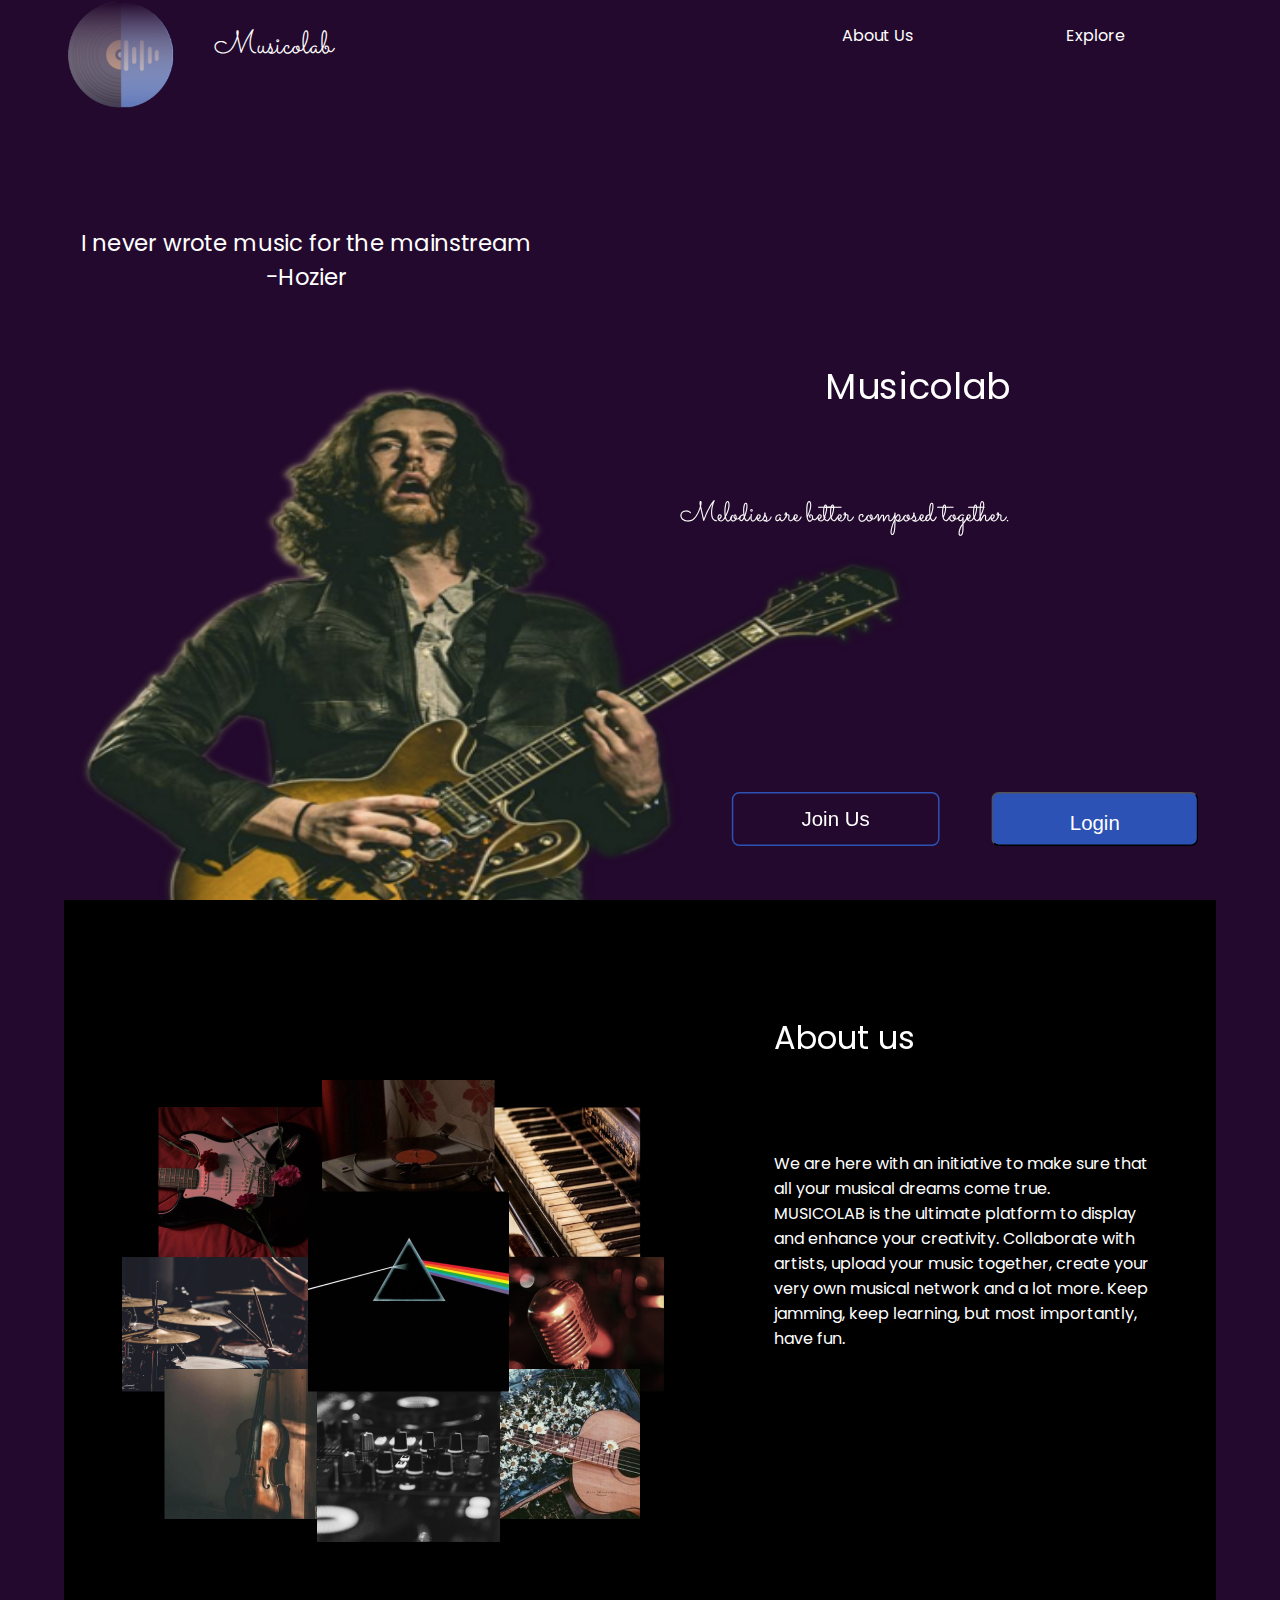
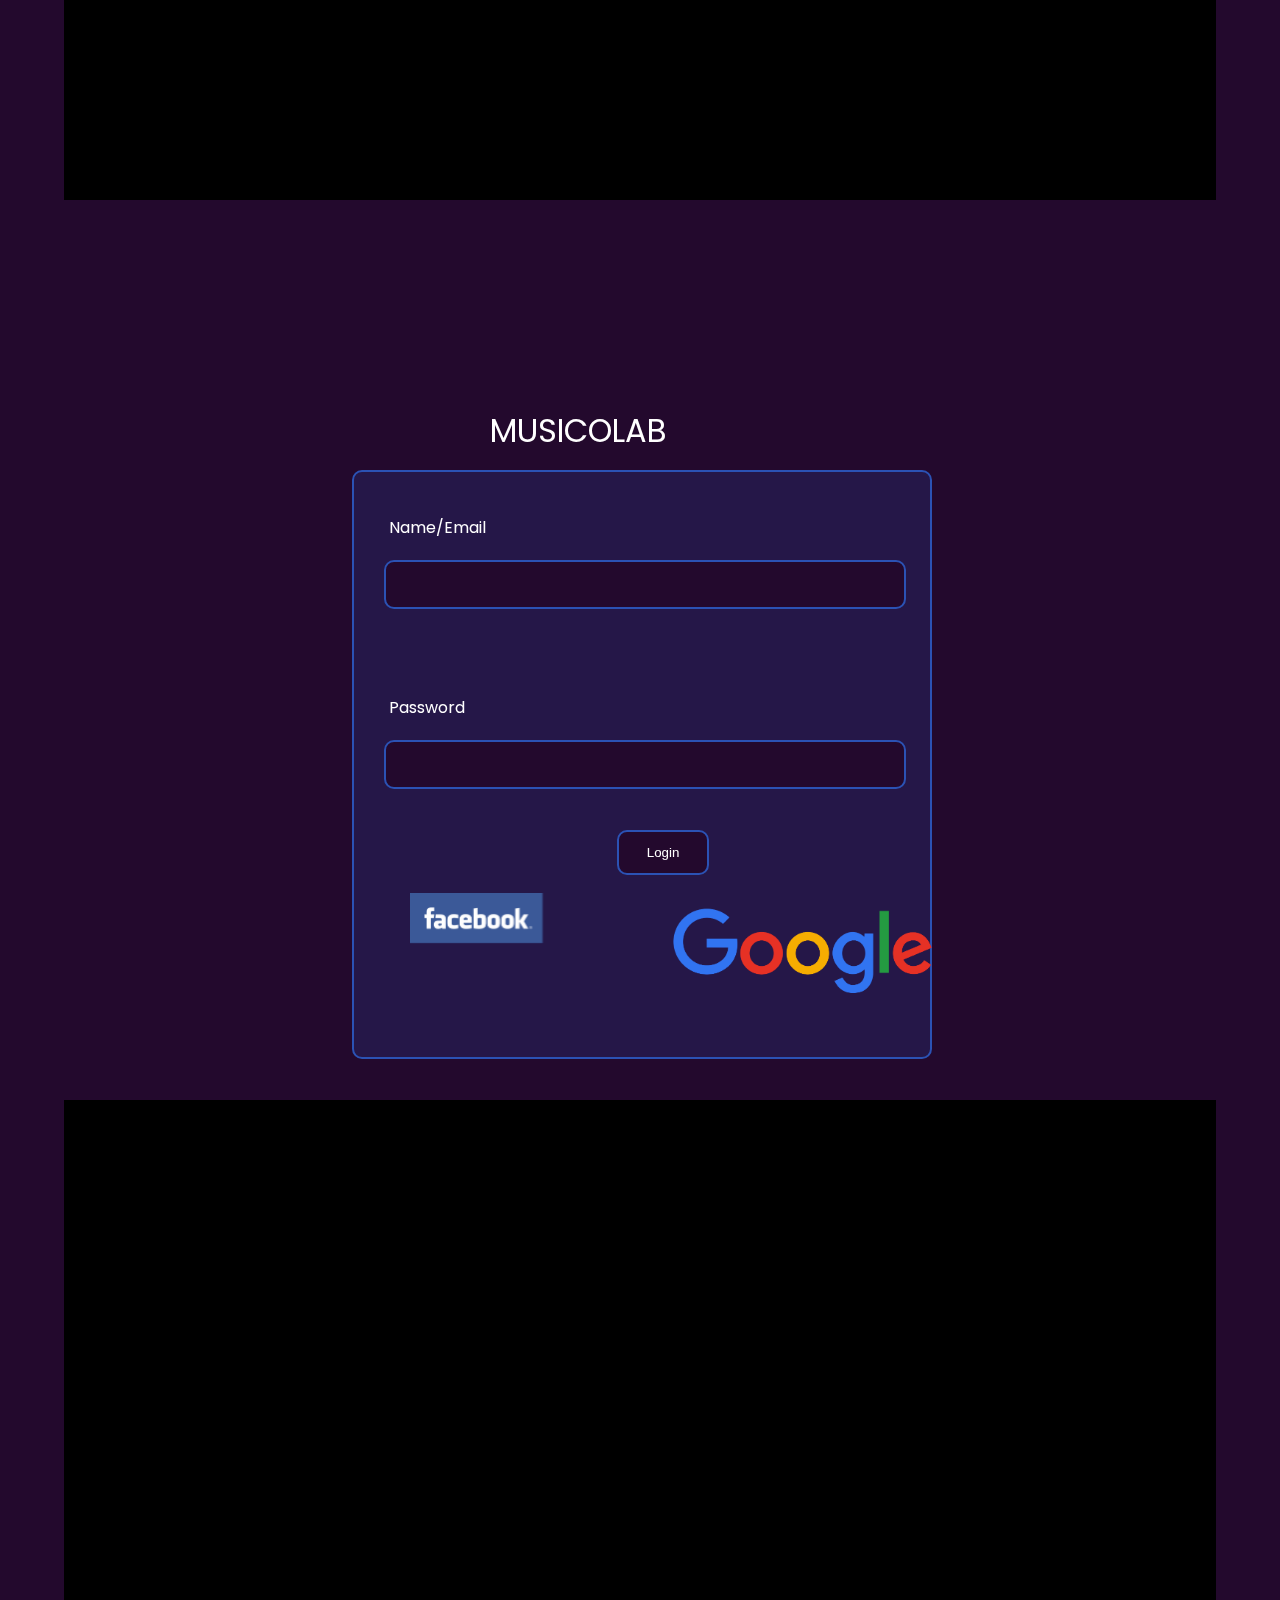
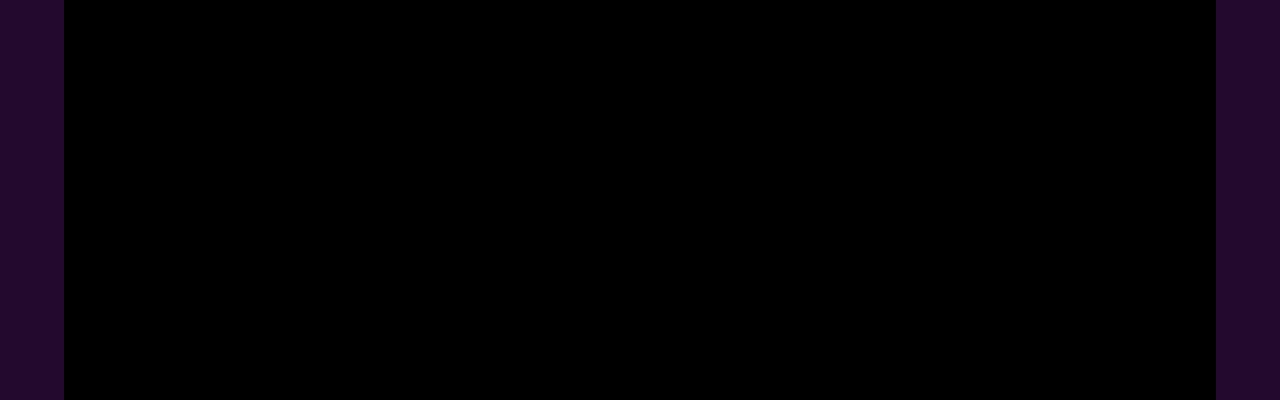
<file: index.html>
<!DOCTYPE html>
<html lang="en">

<head>
  <title>MUSICOLAB</title>
  <meta charset="UTF-8">
  <meta name="viewport" content="width=device-width, initial-scale=1.0">
  <meta http-equiv="X-UA-Compatible" content="ie=edge">
  <link href="https://fonts.googleapis.com/css2?family=Poppins:wght@300;400;500&display=swap" rel="stylesheet">
  <link href="https://fonts.googleapis.com/css2?family=Sacramento&display=swap" rel="stylesheet">
  <style>
    * {
      margin: 0;
      padding: 0;
      align-items: center;
    }

    html {
      scroll-behavior: smooth;
      background: #23092D;
    }

    header {
      z-index: 100;
      width: 90%;
      height: 13%;
      margin-left: 5%;
      display: flex;
      top: 0;
      left: 0;
      right: 0;
      position: fixed;
      background: #23092D;
    }

    body {
      overflow-x: hidden;
      width: 90%;
      margin-left: 5%;
      margin-right: 5%;
      font-size: 100%;
      font-family: Poppins, sans-serif;
      font-family: Sacramento, cursive;
      text-decoration: none;
    }

    #home {
      background: #23092D;
    }

    ul {
      text-decoration: none;
      list-style: none;
      font-family: Poppins, sans-serif;
    }

    .quote {
      position: absolute;
      font-size: 1.5rem;
      font-family: Poppins, sans-serif;
      top: 20%;
      color: #FFFFFF;
      animation: drop 1.5s ease;
    }

    .hozier {
      position: absolute;
      top: 30%;
      left: -5%;
      animation: drop 1.5s ease;
      transform-origin: center;
    }

    section {
      width: 100%;
      float: left;
      height: 100vh;
      position: relative;
    }

    #menu li a {
      text-decoration: none;
      list-style: none;
      color: #FFFFFF;
    }

    .line1 {
      position: absolute;
      left: 67.5%;
      top: 20%;
    }

    .line2 {
      position: absolute;
      left: 87%;
      top: 20%;
    }

    .head {
      position: absolute;
      left: 149%;
      top: 0%;
      font-family: Poppins, sans-serif;
      font-size: 4rem;
      color: #FFFFFF;
    }

    .tagline {
      position: absolute;
      white-space: nowrap;
      left: 149%;
      top: 25%;
      font-size: 2.3rem;
      color: #FFFFFF;
      animation: drop 1.5s ease;
    }

    .title {
      position: absolute;
      font-family: Sacramento;
      left: 13%;
      top: 20%;
      font-size: 2rem;
      color: #FFFFFF;
    }

    #nav-links li a {
      text-decoration: none;
      list-style: none;
      color: #FFFFFF;
    }

    .joinus {
      position: absolute;
      left: 149%;
      top: 50%;
      width: 20%;
      height: 10%;
      cursor: pointer;
      border: 2px solid #2B52B4;
      background: transparent;
      color: #2B52B4;
      border-radius: 10px;
      font-size: 1.25rem;
      animation: drop 1.5s ease;
      text-decoration: none;
    }

    .login {
      position: absolute;
      background: #2B52B4;
      left: 185%;
      top: 50%;
      width: 20%;
      height: 10%;
      cursor: pointer;
      border-radius: 10px;
      font-size: 1.25rem;
      color: #FFFFFF;
      text-decoration: none;
      animation: drop 1.5s ease;
    }

    .el {
      z-index: -1;
    }

    .el1 {
      position: absolute;
      width: 35%;
      height: 42.5%;
      left: 20%;
      top: 70%;
      border-radius: 50%;
      background: rgba(43, 82, 180, 0.1);
      animation: drop 1.5s ease;
    }

    .el2 {
      position: absolute;
      width: 35%;
      height: 42.5%;
      left: 80%;
      top: -20%;
      border-radius: 50%;
      background: rgba(43, 82, 180, 0.1);
      animation: drop 1.5s ease;
    }

    .el3 {
      position: absolute;
      width: 35%;
      height: 42.5%;
      ;
      left: 140%;
      top: 60%;
      border-radius: 50%;
      background: rgba(43, 82, 180, 0.1);
      animation: drop 1.5s ease;
    }

    .el4 {
      position: absolute;
      width: 70%;
      height: 85%;
      left: 200%;
      top: 60%;
      border-radius: 50%;
      background: rgba(43, 82, 180, 0.2);
      animation: drop 1.5s ease;
    }

    #aboutus {
      background: black;
    }

    .moodboard {
      position: absolute;
      top: 20%;
      left: 5%;
      opacity: 100%;
      animation: drop 1.5s ease;
    }

    .heading {
      position: absolute;
      font-family: Poppins, sans-serif;
      color: #FFFFFF;
      font-size: 2rem;
      left: 60%;
      top: -14%;
      z-index: 999999;
    }

    .logo {}

    .tex {
      position: absolute;
      font-family: Poppins, sans-serif;
      font-size: 1.5rem;
      color: #FFFFFF;
      top: -2%;
      left: 60%;
    }

    .tagline2 {
      position: absolute;
      color: #FFFFFF;
      font-size: 2.5rem;
      left: 60%;
      top: 85%;
    }

    #login {
      background: #23092D;
    }

    .rectangle {
      position: absolute;
      height: 60%;
      width: 30%;
      background: rgba(43, 82, 180, 0.2);
      left: 63%;
      top: 30%;
      border: 2px solid #2B52B4;
      border-radius: 10px;
    }

    .inp1 {
      decoration: none;
      position: absolute;
      background: #23092D;
      color: white;
      height: 5%;
      width: 27.5%;
      left: 64.25%;
      top: 40%;
      border-radius: 10px;
      border: 2px solid #2B52B4;
    }

    .inptext1 {
      position: absolute;
      left: 64.25%;
      top: 35%;
      font-style: 1.5rem;
      font-family: Poppins, sans-serif;
      color: #FFFFFF;
    }

    .inp2 {
      decoration: none;
      position: absolute;
      background: #23092D;
      color: white;
      height: 5%;
      width: 27.5%;
      left: 64.25%;
      top: 60%;
      border-radius: 10px;
      border: 2px solid #2B52B4;
    }

    .getin {
      decoration: none;
      position: absolute;
      background: #23092D;
      color: white;
      height: 5%;
      width: 8%;
      left: 74%;
      top: 70%;
      border-radius: 10px;
      border: 2px solid #2B52B4;
      cursor: pointer;
    }

    .getin:hover {
      transform: scale(1.3);
    }

    .inptext2 {
      position: absolute;
      left: 64.25%;
      top: 55%;
      font-style: 1.5rem;
      font-family: Poppins, sans-serif;
      color: #FFFFFF;
    }


    .lheading {
      position: absolute;
      top: 15%;
      left: 71%;
      font-family: Poppins, sans-serif;
      font-size: 2rem;
      color: #FFFFFF;
    }

    .lquote {

      top: 980px;
      left: 61%;
      font-size: 2.5rem;
      color: #FFFFFF;
    }

    .beatles {
      position: absolute;
      top: 30%;
    }

    .google {
      position: absolute;
      top: 77%;
      left: 82.5%;
      z-index: 1;
    }

    .facebook {
      position: absolute;
      top: 77%;
      left: 64%;
      z-index: 1;
    }

    .bquote {
      position: absolute;
      font-family: Poppins, sans-serif;
      color: #FFFFFF;
      font-size: 1.5rem;
      top: 15%;
    }


    .el5 {
      position: absolute;
      width: 18.5%;
      height: 35%;
      left: 0%;
      top: 70%;
      border-radius: 50%;
      background: rgba(43, 82, 180, 0.1);
      animation: drop 1.5s ease;
    }

    .el6 {
      position: absolute;
      width: 18.5%;
      height: 35%;
      left: 30%;
      top: 0%;
      border-radius: 50%;
      background: rgba(43, 82, 180, 0.1);
      animation: drop 1.5s ease;
    }

    .el7 {
      position: absolute;
      width: 18.5%;
      height: 35%;
      left: 60%;
      top: 60%;
      border-radius: 50%;
      background: rgba(43, 82, 180, 0.1);
      animation: drop 1.5s ease;
    }

    .el8 {
      position: absolute;
      width: 37%;
      height: 70%;
      left: 80%;
      top: 80%;
      border-radius: 50%;
      background: rgba(43, 82, 180, 0.2);
      animation: drop 1.5s ease;
    }

    #signup {
      background: black;
    }

    .sheading {
      position: absolute;
      top: 15%;
      left: 44%;
      font-family: Poppins, sans-serif;
      font-size: 2rem;
      color: #FFFFFF;
    }

    .squote {
      position: absolute;
      top: 22%;
      left: 34%;
      font-size: 2.5rem;
      color: #FFFFFF;
    }

    .rectanglesignup {
      position: absolute;
      height: 67%;
      width: 99.7%;
      background: rgba(43, 82, 180, 0.2);
      top: 30.25%;
      border: 2px solid #2B52B4;
      border-radius: 10px;
    }

    .line {
      position: absolute;
      background: white;
      left: 50%;
      width: 1px;
      height: 60%;
      top: 33.75%;
      opacity: 0.4;
    }

    .inpname {
      decoration: none;
      position: absolute;
      background: #23092D;
      color: white;
      height: 3%;
      width: 20%;
      left: 2%;
      top: 40%;
      border-radius: 10px;
      border: 2px solid #2B52B4;
    }

    .inpemail {
      decoration: none;
      position: absolute;
      background: #23092D;
      color: white;
      height: 3%;
      width: 20%;
      left: 2%;
      top: 50%;
      border-radius: 10px;
      border: 2px solid #2B52B4;
    }

    .inpusername {
      decoration: none;
      position: absolute;
      background: #23092D;
      color: white;
      height: 3%;
      width: 20%;
      left: 2%;
      top: 60%;
      border-radius: 10px;
      border: 2px solid #2B52B4;
    }

    .inppassword {
      decoration: none;
      position: absolute;
      background: #23092D;
      color: white;
      height: 3%;
      width: 20%;
      left: 2%;
      top: 70%;
      border-radius: 10px;
      border: 2px solid #2B52B4;
    }

    .confpassword {
      decoration: none;
      position: absolute;
      background: #23092D;
      color: white;
      height: 3%;
      width: 20%;
      left: 2%;
      top: 80%;
      border-radius: 10px;
      border: 2px solid #2B52B4;
    }

    .name {
      position: absolute;
      top: 37%;
      left: 2.25%;
      color: white;
      font-family: Poppins, sans-serif;
    }

    .email {
      position: absolute;
      top: 47%;
      left: 2.25%;
      color: white;
      font-family: Poppins, sans-serif;
    }

    .username {
      position: absolute;
      top: 57%;
      left: 2.25%;
      color: white;
      font-family: Poppins, sans-serif;
    }

    .password {
      position: absolute;
      top: 67%;
      left: 2.25%;
      color: white;
      font-family: Poppins, sans-serif;
    }

    .dropdown1 {
      position: absolute;
      top: 87a%;
      left: 2%;
      width: 10%;
      background: #23092D;
      color: white;
      border-radius: 3px;
      border: 2px solid #2B52B4;
    }

    @keyframes drop {
      0% {
        opacity: 0;
        transform: translateY(-80px);
      }

      50% {
        opacity: 0.5;
      }

      100% {
        opacity: 1;
        transform: translateY(0px);
      }
    }

    @media screen and (max-width: 1400px) {
      html {
        align-items: center;
        align-content: center;
        justify-items: center;
        justify-content: center;
        align-self: center;
      }

      body {
        flex-direction: column;
      }

      .quote {
        margin-left: 0.5vh;
        margin-top: 5vh;
        text-align: center;
        transform: scale(0.95);
      }

      .hozier {
        transform: scale(0.75);
        left: -38%;
      }

      .beatles {
        opacity: 0;
      }

      .rectangle {
        height: 65%;
        width: 50%;
        left: 25%;
      }

      .inp1 {
        left: 27.75%;
        width: 45%;
      }

      .inptext1 {
        left: 28.25%;

      }

      .inptext2 {
        left: 28.25%;

      }

      .head {
        left: 99%;
        font-size: 3rem;
      }

      .inp2 {
        left: 27.75%;
        width: 45%;
      }

      .tagline {
        left: 85%;
      }

      .getin {
        left: 48%
      }

      .joinus {
        font-size: 1.7rem;
        left: 90%;
        top: 80%;
      }

      .login {
        font-size: 1.7rem;
        left: 115%;
        top: 80%;
      }

      .facebook {
        left: 30%;
      }

      .google {

        left: 52%;

      }

      .lquote {
        opacity: 0;
      }

      .bquote {
        opacity: 0;
      }

      .lheading {
        left: 37%;
        top: 23%;
      }

      .lheading:hover {
        font-size: 3rem;
        left: 30%;
        top: 19%;
      }

      .tex {
        top: 15%;
        margin-right: 50px;
        font-size: 1rem;
      }

      .intro-text h1 {
        font-size: 30px;
      }

      .intro-text p {
        font-size: 18px;
      }

      .login {
        padding: 10px 0px 0px 0px;
      }

      .tagline2 {
        left: 6%;
        top: 150%;
        font-size: 3.5rem;

      }

      .hozier {
        height: 80%;
        width: 120%;
      }

      .el3,
      .el2,
      .el1,
      .el4,
      .el5,
      .el6,
      .el7,
      .el8,
      .el9 {
        opacity: 0;

      }
    }
  </style>
</head>

<header>
  <div class="logo"><img src="./images/logo1.png" height=30% width=30%</div> <ul id="menu">
    <li>
      <div class="title"><a href="#home"> Musicolab </a></div>
    </li>
    <li>
      <div class="line1"><a href="#aboutus">About Us</a></div>
    </li>
    <li>
      <div class="line2"><a href="#explore">Explore</a></div>
    </li>
    </ul>
</header>

<body>
  <div class="landing"></div>
  <section id="home">
    <div class="quote">I never wrote music for the mainstream<br>-Hozier</div>
    <div class="hozier"><img src="./images/hozier.png" height=120% width=120% </div> <div class="head">Musicolab</div>
    <div class="tagline">Melodies are better composed together.</div>
    <ul id="nav-links">
      <li><button class="joinus"><a href="#signup">Join Us</a></button></li>
      <li><button class="login"><a href="#login">Login</a></button></li>
    </ul>
    <div class="el">
      <div class="el1"></div>
      <div class="el2"></div>
      <div class="el3"></div>
      <div class="el4"></div>
  </section><br>
  <section id="aboutus">
    <div class="moodboard"><img src="./images/moodboard.png" height=70% width=50%</div> <div class="heading">About us
    </div>
    <div class="tex">
      We are here with an initiative to make sure
      that all your musical dreams come true.<br> MUSICOLAB is
      the ultimate platform to display and enhance your creativity.
      Collaborate with artists, upload your music
      together, create your very own musical
      network and a lot more.
      Keep jamming, keep learning, but most
      importantly, have fun.<br>
    </div>
    <div class="tagline2">Let's compose melodies together</div>

  </section>
  <section id="login">
    <div class="lheading">MUSICOLAB</div>
    <div class="lquote">Melodies are better composed together</div>
    <div class="beatles"><img src="./images/Beatles-final.png" height=80% width=80%></div>
    <div class="bquote">Take these broken wings and learn how to fly<br>
      -The Beatles</div>
    <div class="google"><a href="#"><img src="./images/Google logo.png" height=50% width=50%></a></div>
    <div class="facebook"><a href="#"><img src="./images/facebook logo.png" height=50% width=50%></a></div>
    <div class="rectangle"></div>
    <div class="rectangle3"></div>
    <form>
      <input type="text" class="inp1">
      <input type="text" class="inp2">
      <div class="inptext1">Name/Email</div>
      <div class="inptext2">Password</div>
      <input type="submit" value="Login" class="getin">
    </form>
    <div class="el5"></div>
    <div class="el6"></div>
    <div class="el7"></div>
    <div class="el8"></div>
  </section>
  <section id="signup">

  </section>


</body>

</html>
</file>
